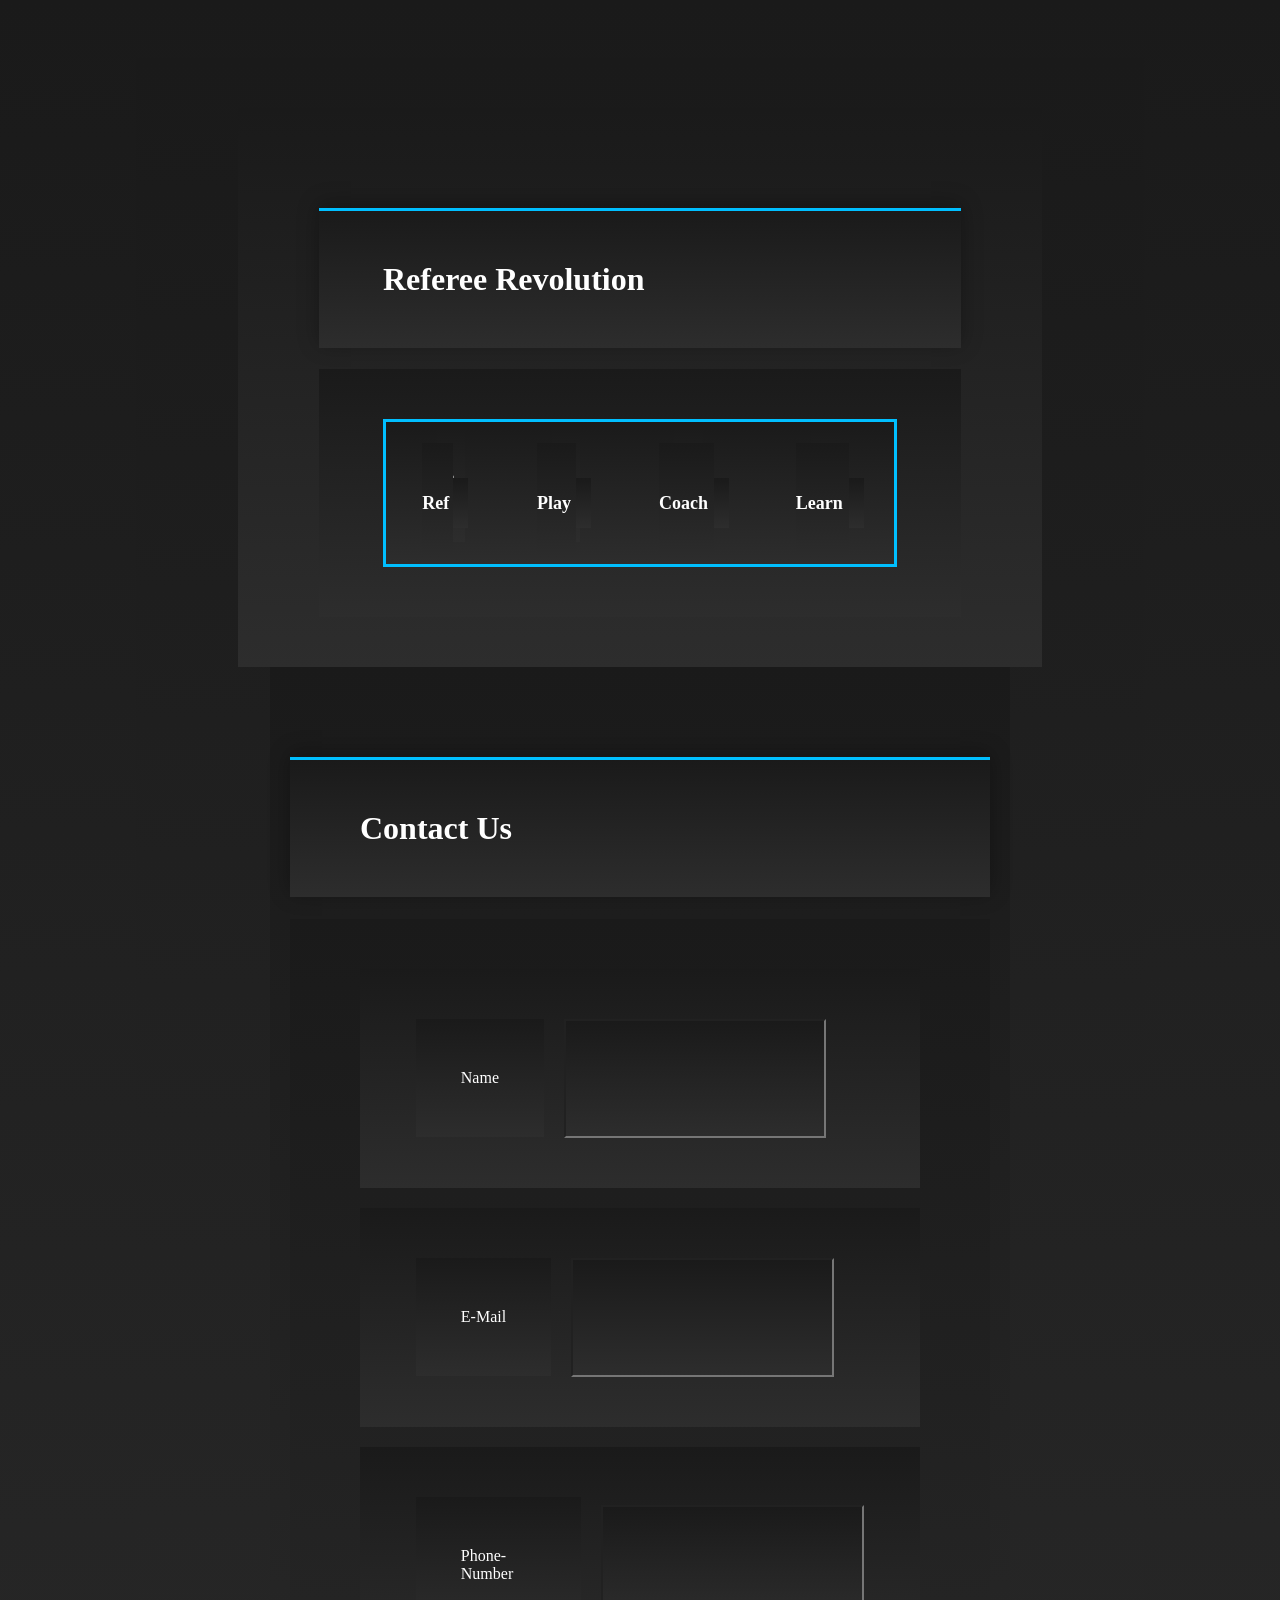
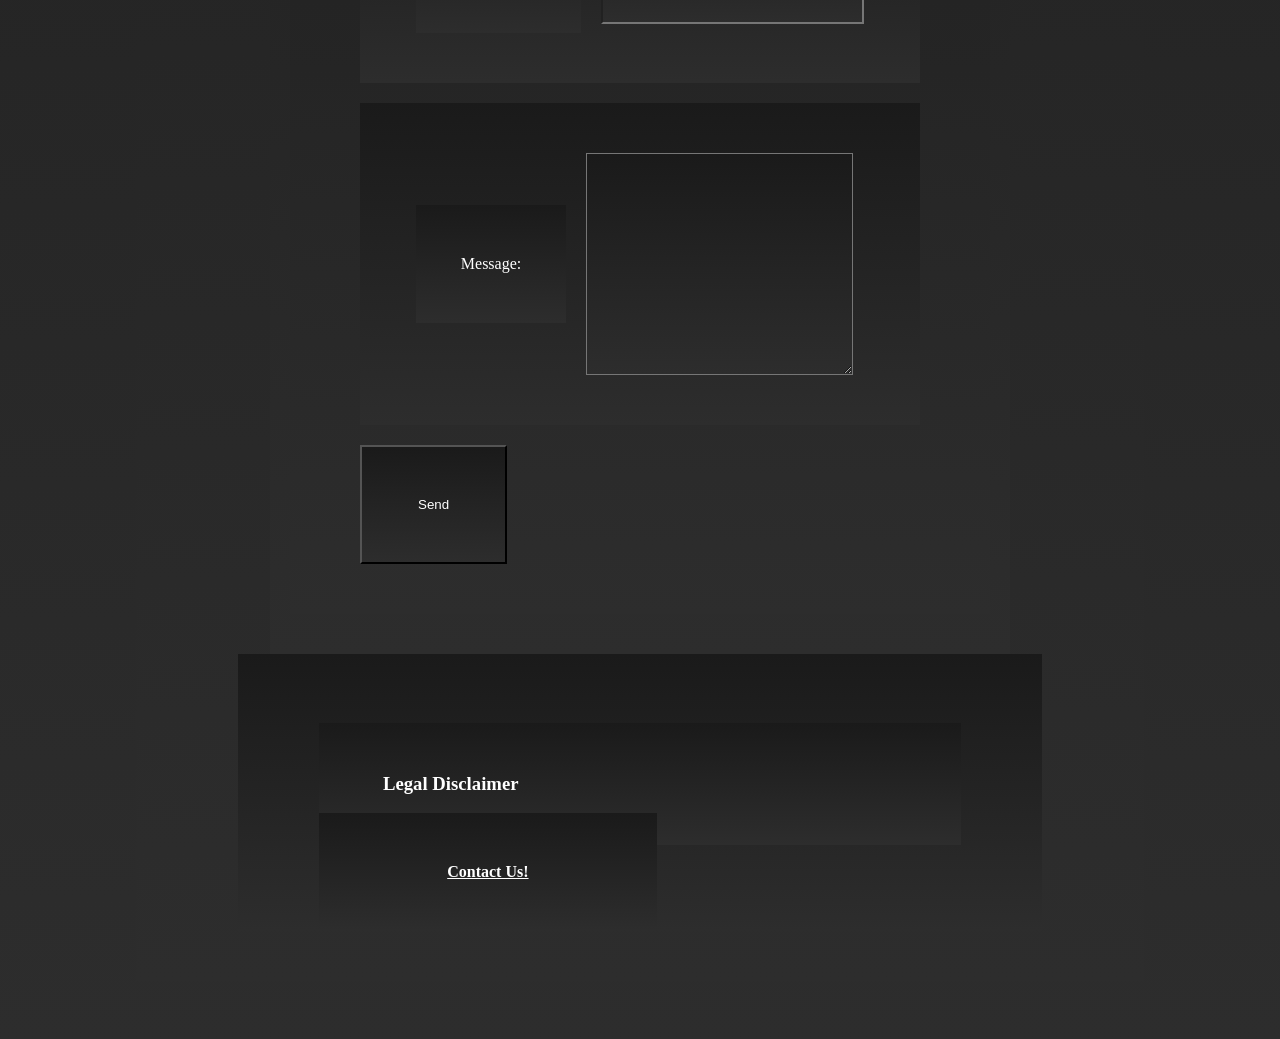
<file: contact.html>
<!DOCTYPE html>
<html lang="en">
    <head>
        <meta charset="UTF-8">
        <title>Referee Revolution</title>
        <link rel="stylesheet" href="styles.css">
        <link class="fav" rel="favicon" type="image/x-icon" href="images/favicon.ico">
    </head>
    <body>
        <header>
            <h1>Referee Revolution</h1>
                <nav class="menu">
                    <ul>
                        <li><a href="goref.html"><b>Go Ref</b></a></li>
                        <li><a href="goplay.html"><b>Go Play</b></a></li>
                        <li><a href="gocoach.html"><b>Go Coach</b></a></li>
                        <li><a href="golearn.html"><b>Go Learn</b></a></li>
                    </ul>
            </nav>
        </header>
<main class="contact">
    <h1>Contact Us</h1>

    <form class="contact-form" action="#" method="post">
        <div class="form-row">
        <label for="name">Name</label>
        <input type="text" id="name" name="name" >
        </div>

        <div class="form-row">
        <label for="email">E-Mail</label>
        <input type="email" id="email" name="email" >
        </div>

        <div class="form-row">
        <label for="phone">Phone-Number</label>
        <input type="tel" id="phone" name="phone">
        </div>

        <div class="form-row form-row-message">
        <label for="message">Message:</label>
        <textarea id="message" name="message" rows="8" ></textarea>
        </div>

        <button type="submit">Send</button>
    </form>
</main>
        <footer>
            <h3>Legal Disclaimer</h3>
            <a href="contact.html"><b>Contact Us!</b></a>
        </footer>
    </body>
</html>
</file>
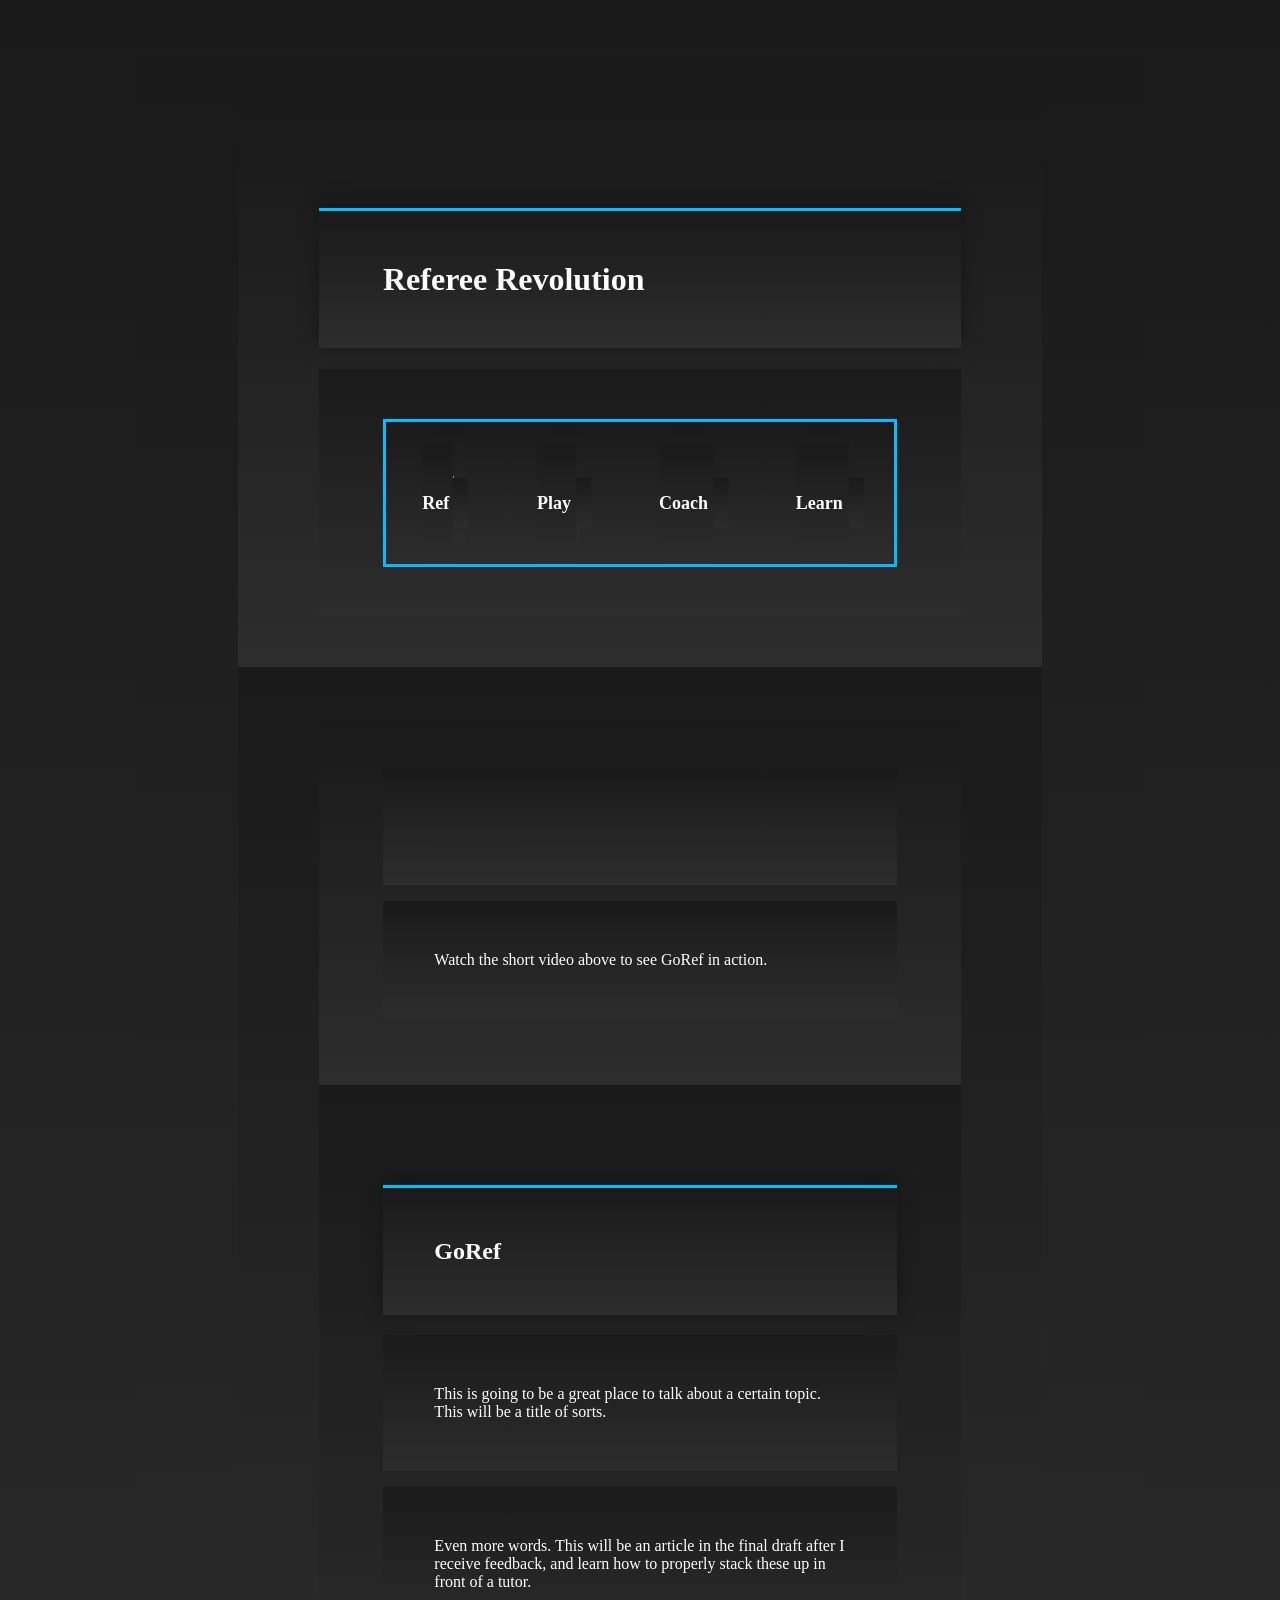
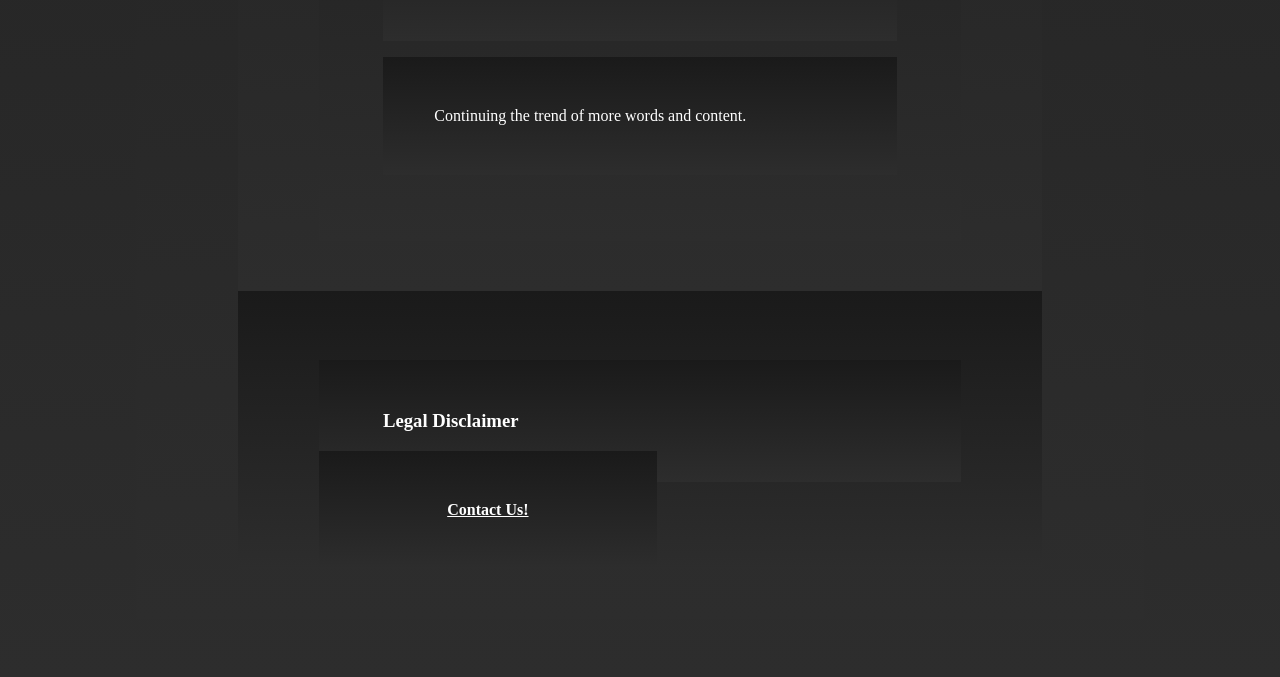
<file: goref.html>
<!DOCTYPE html>
<html lang="en">
    <head>
        <meta charset="UTF-8">
        <title>Referee Revolution</title>
        <link rel="stylesheet" href="styles.css">
        <link class="fav" rel="favicon" type="image/x-icon" href="images/favicon.ico">
    </head>
    <body>
        <header>
            <h1>Referee Revolution</h1>
                <nav class="menu">
                    <ul>
                        <li><a href="goref.html"><b>Go Ref</b></a></li>
                        <li><a href="goplay.html"><b>Go Play</b></a></li>
                        <li><a href="gocoach.html"><b>Go Coach</b></a></li>
                        <li><a href="golearn.html"><b>Go Learn</b></a></li>
                    </ul>
            </nav>
        </header>
    <main class="goref">
    <section class="goref-left">
        <div class="video-wrapper">
        <object data="https://www.youtube.com/embed/cAwZzoYkRyU" type="text/html">
            <!-- I will have to double check to see if this is proper for the class' sake. I did look up how to embed a video link -->
        </object>
        </div>
        <p class="video-caption">Watch the short video above to see GoRef in action.</p>
    </section>
    <section class="goref-right">
        <h1>GoRef</h1>
        <p>This is going to be a great place to talk about a certain topic. This will be a title of sorts.</p>
        <p>Even more words. This will be an article in the final draft after I receive feedback, and learn how to properly stack these up in front of a tutor.</p>
        <p>Continuing the trend of more words and content.</p>
    </section>
    </main>
        <footer>
            <h3>Legal Disclaimer</h3>
            <a href="contact.html"><b>Contact Us!</b></a>
        </footer>
    </body>
</html>
</file>
<file: styles.css>
* {
    background: linear-gradient(#1a1a1a, #2d2d2d);
    color: #ffffff;
    padding: 50px 10%;
}

head .fav {
    background-color: antiquewhite;
    box-shadow: 4px antiquewhite;
}

title {
    text-decoration: underline;
    font-size: large;
    color: antiquewhite;
    float: left;
}

nav ul {
    display: flex;
    justify-content: center;
    margin: 0;
    border: 3px solid #00bfff;
    padding: 0 4em 0 4em;
    list-style-type: none;
    font-size: 18px;
}

.menu {
    display: flex; 
    justify-content: center;
}

.menu a {
    text-decoration: none;
    padding: 15px;
}

h1 {
    margin-top: 50px;
    border-top: 3px solid #00bfff;
    box-shadow: 0 -4px 20px rgba(0,0,0,0.3);
}

h2 {
    margin: 20px;
    border-top: 3px solid #00bfff;
}

.contact {
    max-width: 700px;
    margin: 0 auto;
    padding: 40px 20px;
}

.form-row {
    display: flex;
    align-items: center;
    gap: 20px;
    margin-bottom: 20px;
}
</file>
